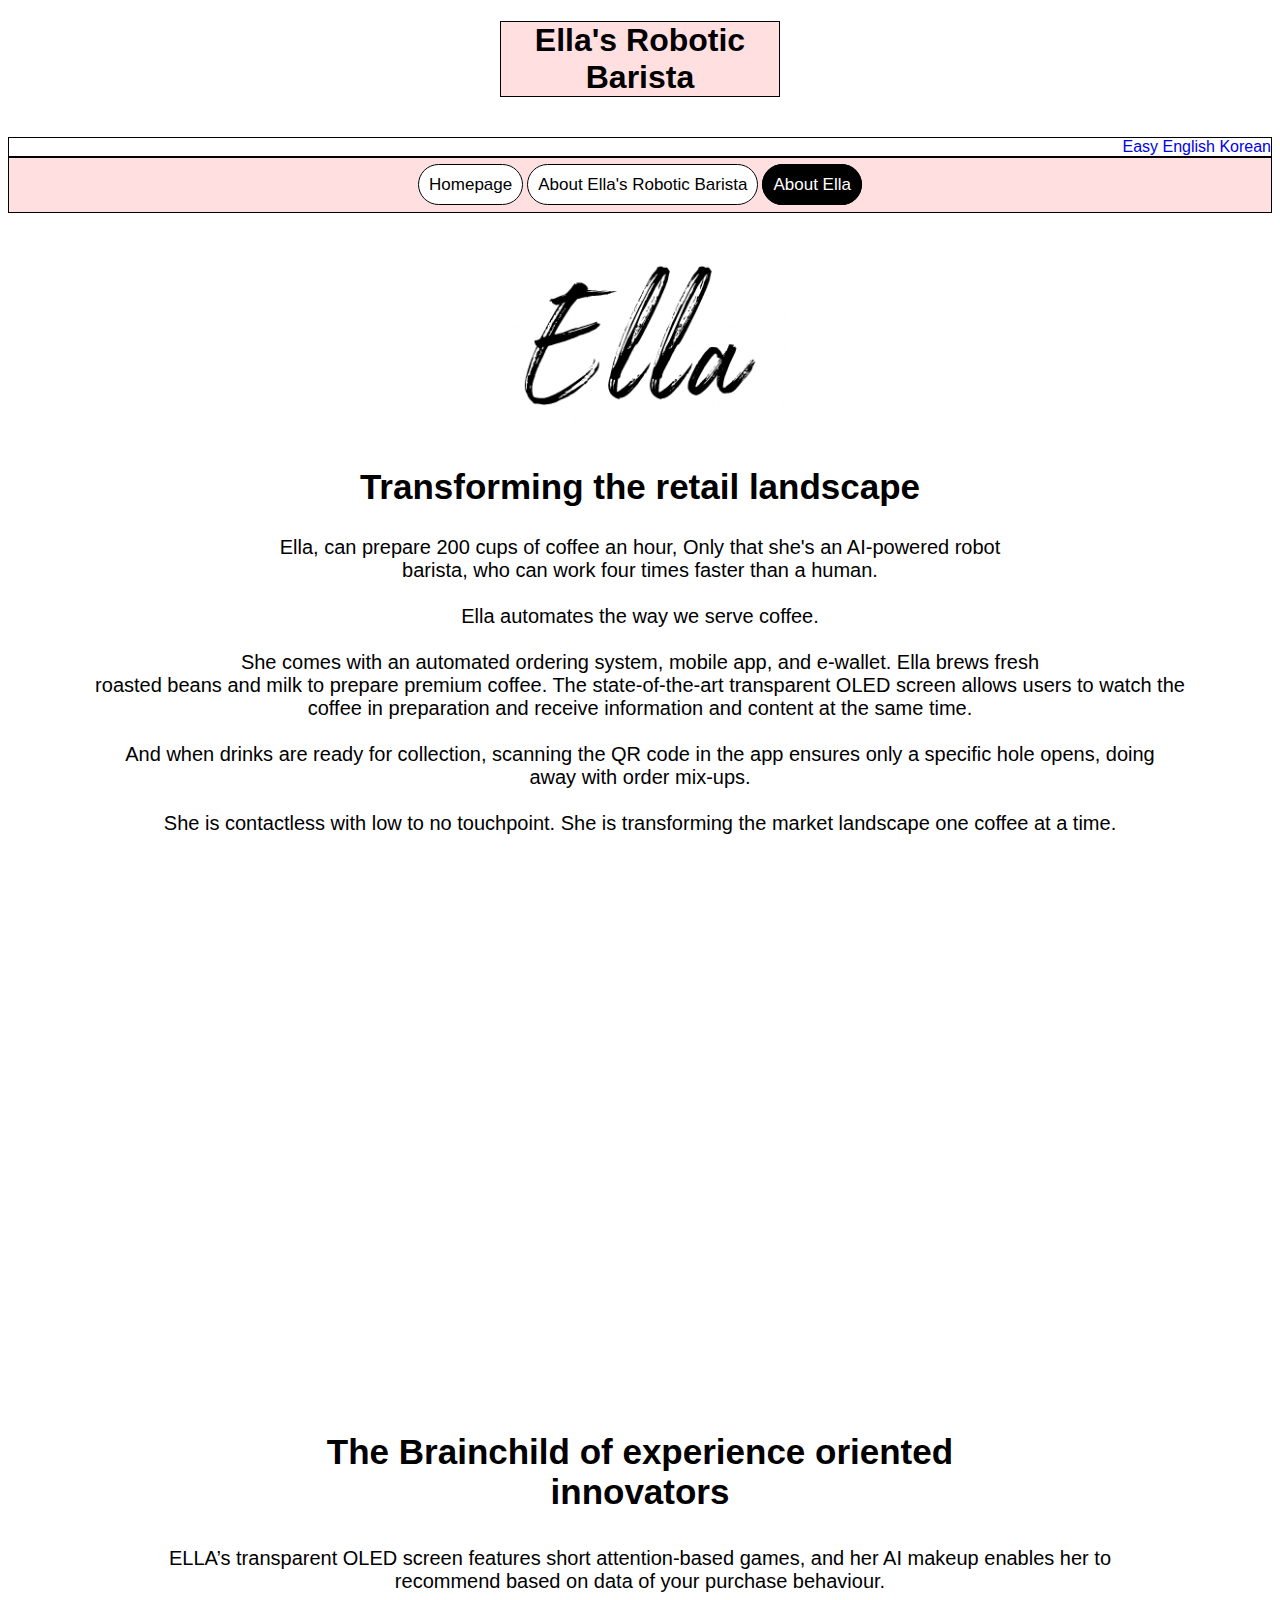
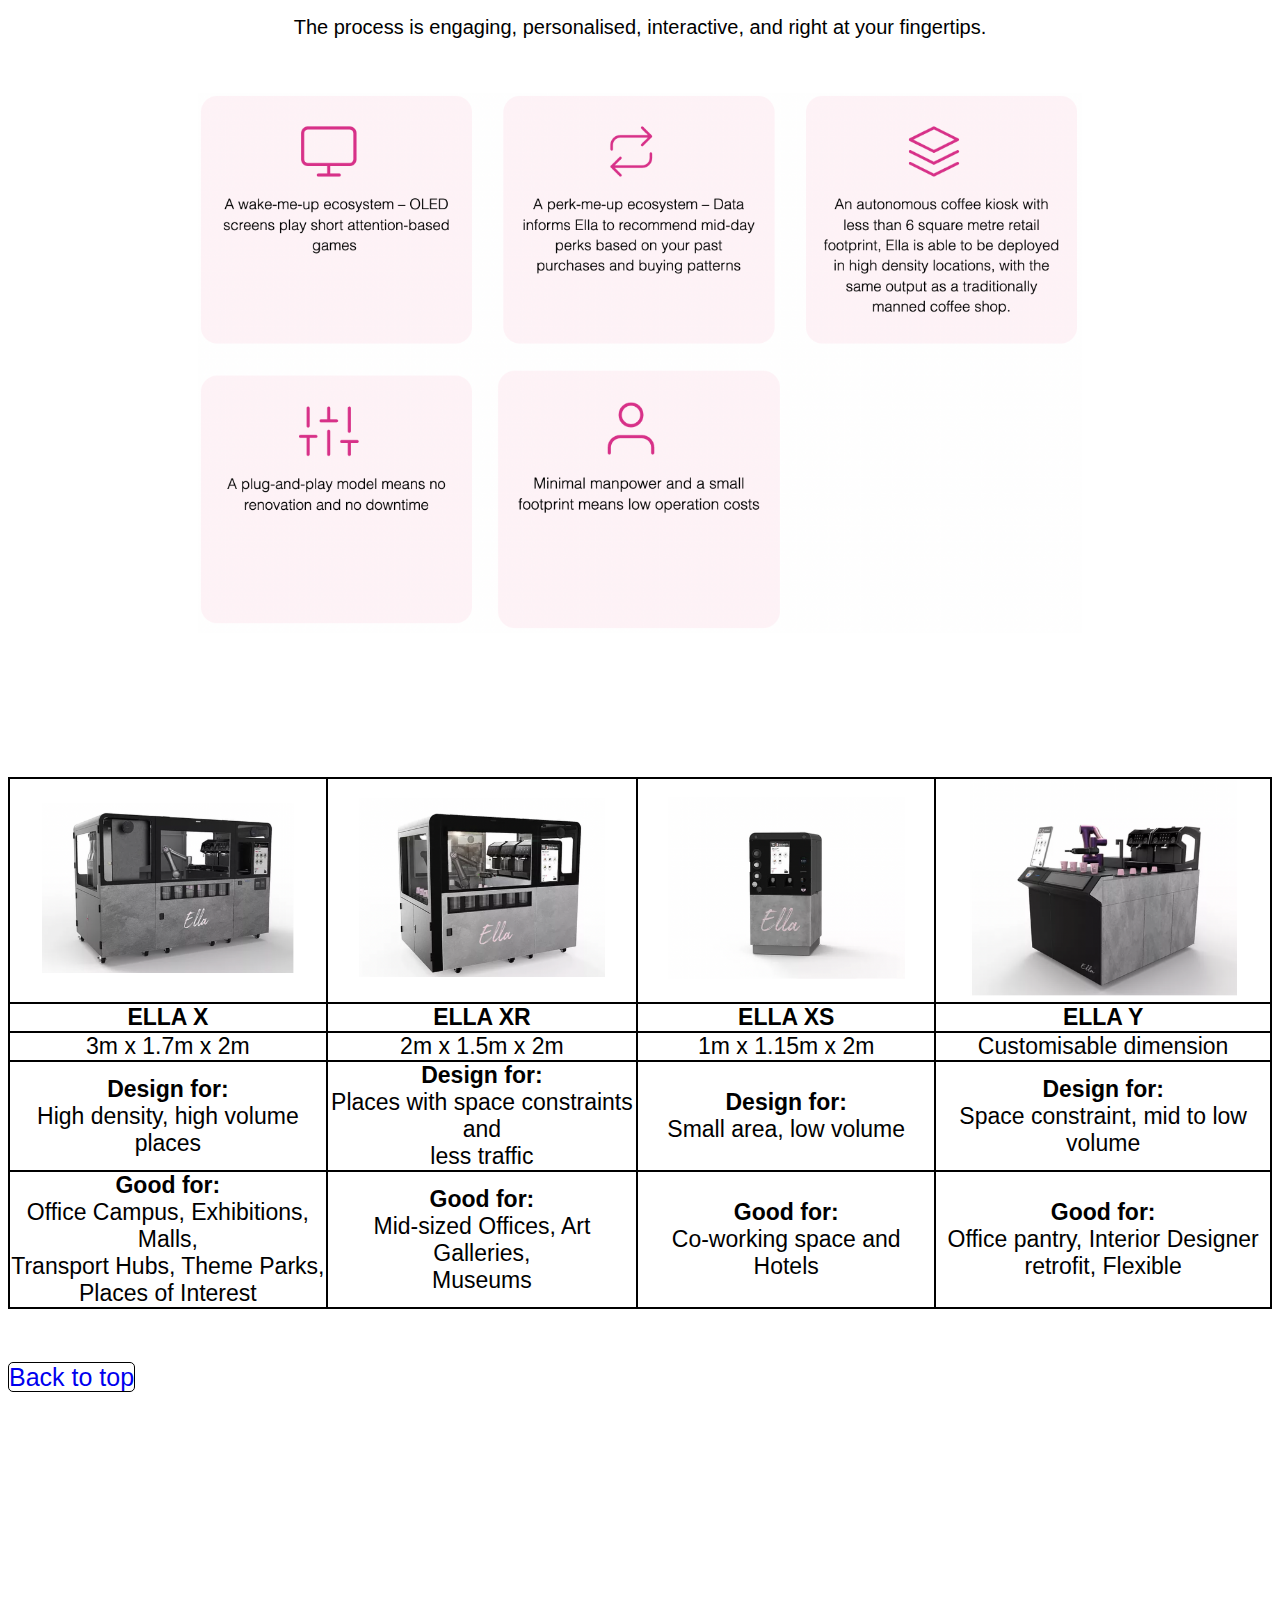
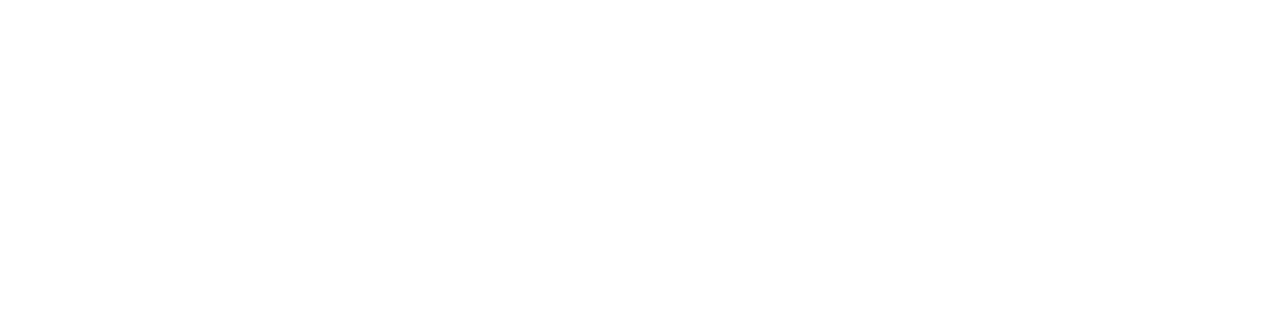
<file: ella copy.html>
<!DOCTYPE html>
<html lang="en" dir="ltr">
  <head>
    <meta charset="utf-8">
    <link rel="stylesheet" href="stylesheet.css">
    <title>Ella's Robotic Barista</title>
    <center>
    <!--title-->
    <h1><b><div class="title2">Ella's Robotic Barista</div></b></h1>
    </center>
    <!--title-->
    <br>
    <div class="lang" dir="rtl">
      <a href="ella.html">Easy English</a>
      <a href="ellakr.html">Korean</a>
    </div>
    <!--topnav-->
    <center>
    <div class="topnav2">
      <a href="index.html">Homepage</a>
      <a href="shop.html">About Ella's Robotic Barista</a>
      <a class="active" href="ella.html">About Ella</a>
    </div>
    <br>
    <!--topnav-->
    </center>
  </head>
  <STYLE>A {text-decoration: none;} </STYLE>
  <!--start of body-->
  <body bgcolor=white>
      <img class="ellaimg" src="images/Ellaname.png" alt="Ella">
      <h2 class="pg3title">Transforming the retail landscape</h2>
      <div class="pg3bodypara">Ella, can prepare 200 cups of coffee an hour, Only that she's an AI-powered robot<br>barista, who can work four times faster than a human.<br><br>Ella automates the way we serve coffee.<br><br>She comes with an automated ordering system, mobile app, and e-wallet. Ella brews fresh<br>roasted beans and milk to prepare premium coffee. The state-of-the-art transparent OLED screen allows users to watch the<br>coffee in preparation and receive information and content at the same time.<br><br>And when drinks are ready for collection, scanning the QR code in the app ensures only a specific hole opens, doing<br>away with order mix-ups.<br><br>She is contactless with low to no touchpoint. She is transforming the market landscape one coffee at a time.
      </div>
      <br><br><br><br><br>

  <div class="parallaxpage3"></div>

  <br><br><br><br>
  <h3 class="pg3title">The Brainchild of experience oriented<br>innovators</h3>
  <div class="pg3bodypara">
    ELLA’s transparent OLED screen features short attention-based games, and her AI makeup enables her to<br>recommend based on data of your purchase behaviour.<br><br>The process is engaging, personalised, interactive, and right at your fingertips.
  </div>
  <br><br><br>
<img src="images/table.png" alt="images" class="page3charac">

  <table class="table">
  <tr>
    <td> <img src="images/ELLAX.png" alt="ELLA X" style="width:80%"> </td>
    <td> <img src="images/ELLAXR.png" alt="ELLA XR" style="width:80%"> </td>
    <td> <img src="images/ELLAXS.png" alt="ELLA XS" style="width:80%"> </td>
    <td> <img src="images/ELLAY.png" alt="ELLA Y" style="width:80%"> </td>
  </tr>
  <br><br><br><br><br><br><br><br>
  <tr>
    <td><b>ELLA X</b></td>
    <td><b>ELLA XR</b></td>
    <td><b>ELLA XS</b></td>
    <td><b>ELLA Y</b></td>
  </tr>
  <tr>
    <td>3m x 1.7m x 2m</td>
    <td>2m x 1.5m x 2m</td>
    <td>1m x 1.15m x 2m</td>
    <td>Customisable dimension</td>
  </tr>
  <tr>
    <td><b>Design for:</b><br>High density, high volume places</td>
    <td><b>Design for:</b><br>Places with space constraints and<br>less traffic</td>
    <td><b>Design for:</b><br>Small area, low volume</td>
    <td><b>Design for:</b><br>Space constraint, mid to low volume</td>
  </tr>
  <tr>
    <td><b>Good for:</b><br>Office Campus, Exhibitions, Malls,<br>Transport Hubs, Theme Parks,<br>Places of Interest</td>
    <td><b>Good for:</b><br>Mid-sized Offices, Art Galleries,<br>Museums</td>
    <td><b>Good for:</b><br>Co-working space and Hotels</td>
    <td><b>Good for:</b><br>Office pantry, Interior Designer<br>retrofit, Flexible</td>
  </tr>
</table>
<br><br><br>
  <a class="anchor" href="#top">Back to top</a>
<br><br><br><br><br><br><br><br><br><br><br><br><br><br><br><br><br><br><br><br><br><br><br><br><br><br><br><br><br><br>
  </body>
</file>
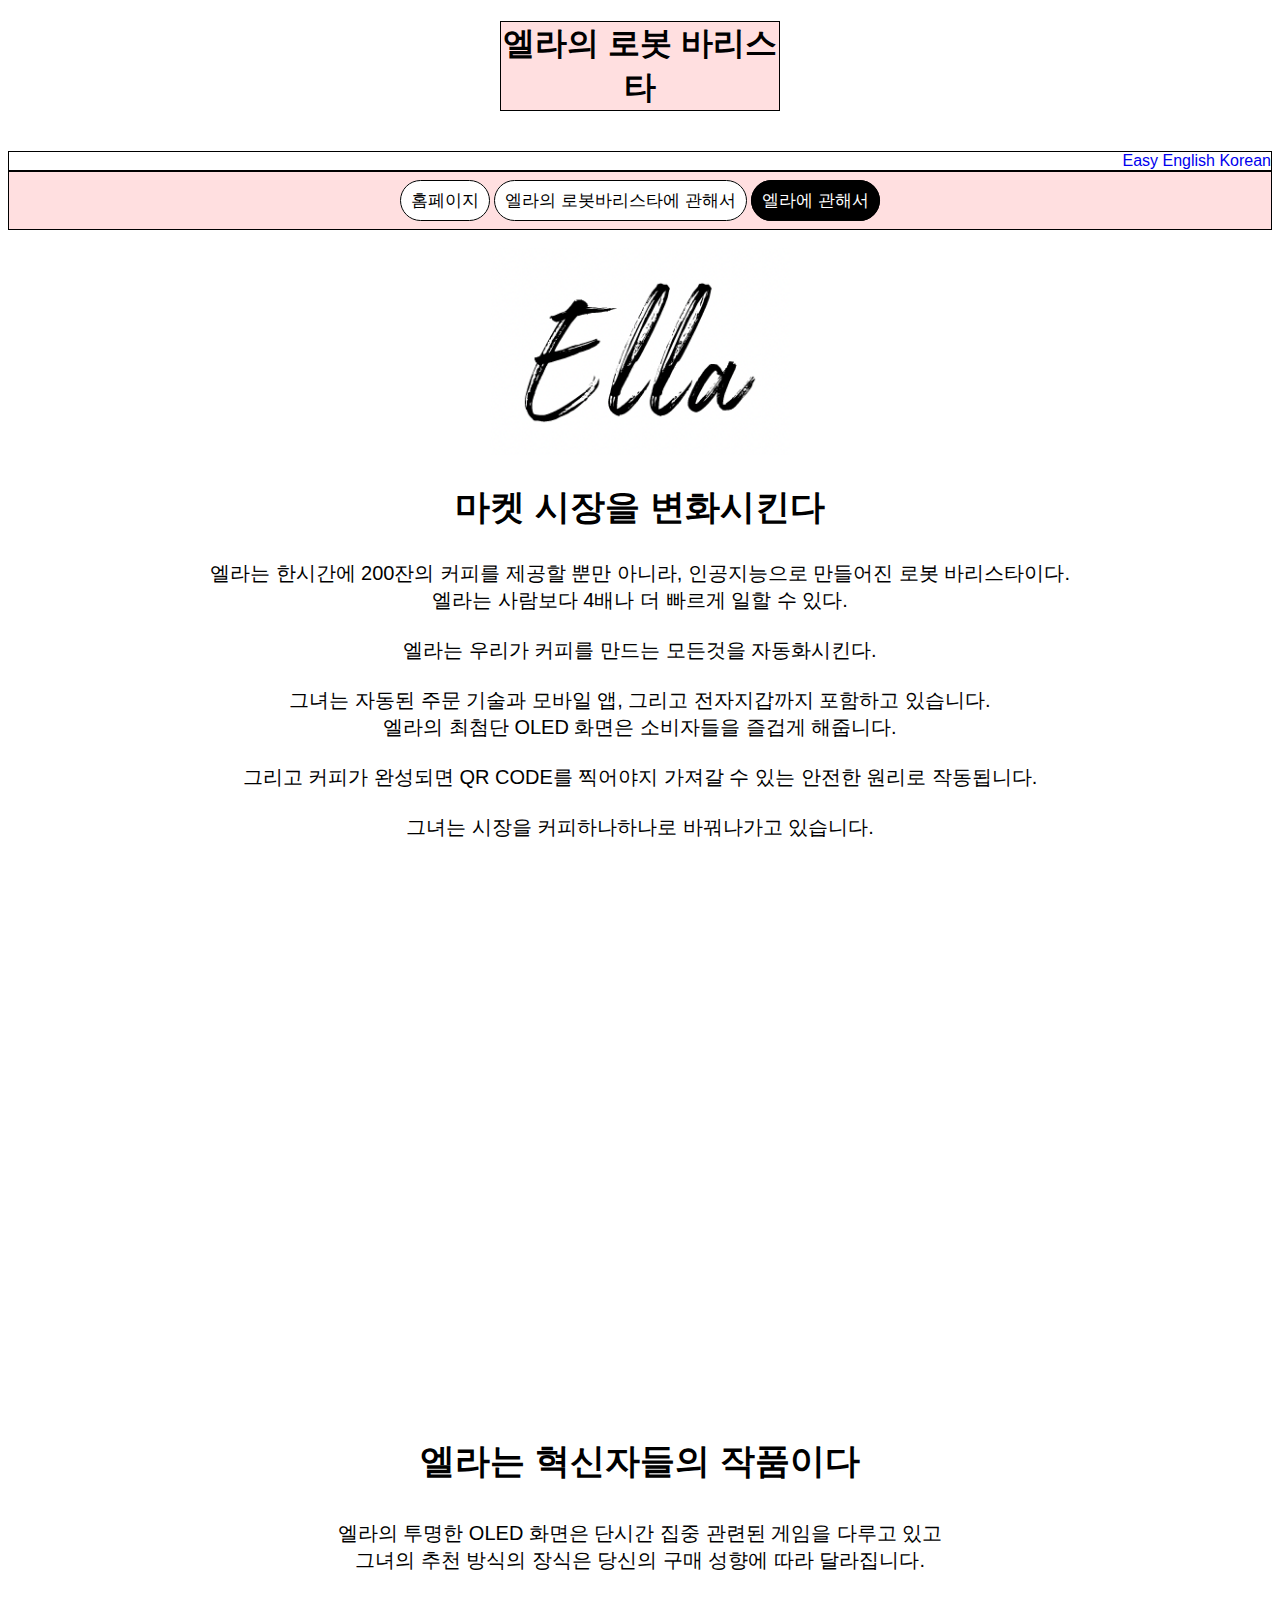
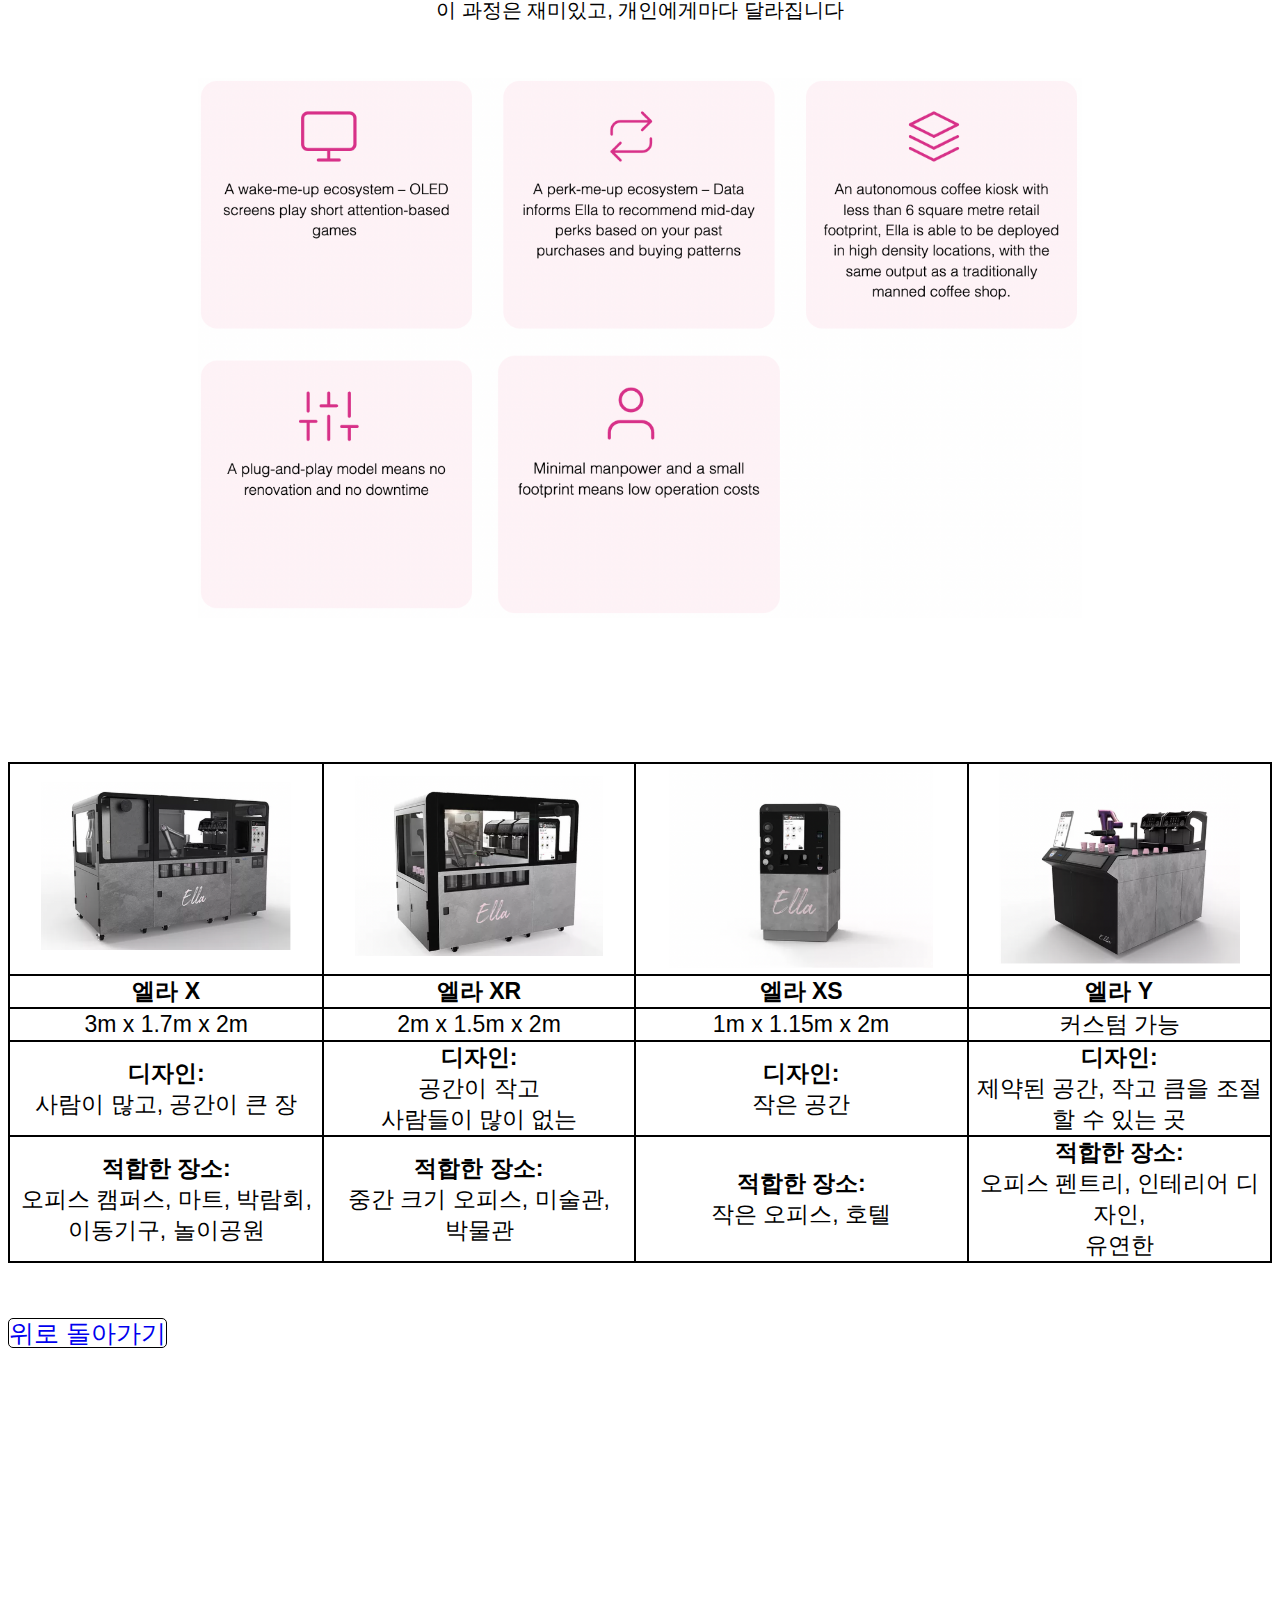
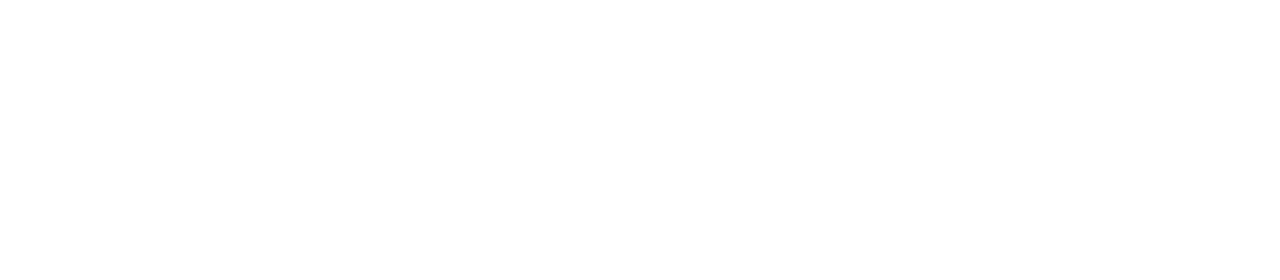
<file: ellakr copy.html>
<!DOCTYPE html>
<html lang="en" dir="ltr">
  <head>
    <meta charset="utf-8">
    <link rel="stylesheet" href="stylesheet.css">
    <title>Ella's Robotic Barista</title>
    <center>
    <!--title-->
    <h1><b><div class="title2">엘라의 로봇 바리스타</div></b></h1>
    <!--title-->
    <!--topnav-->
  </center>
    <br>
    <div class="lang" dir="rtl">
      <a href="ella.html">Easy English</a>
      <a href="ellakr.html">Korean</a>
    </div>
    <center>
    <div class="topnav2">
      <a href="indexkr.html">홈페이지</a>
      <a href="shopkr.html">엘라의 로봇바리스타에 관해서</a>
      <a class="active" href="ellakr.html">엘라에 관해서</a>
    </div>
    <br>
    <!--topnav-->
    </center>
  </head>
  <STYLE>A {text-decoration: none;} </STYLE>
  <!--start of body-->
  <body bgcolor=white>
      <img class="ellaimg" src="images/Ellaname.png" alt="Ella">
      <h2 class="pg3title">마켓 시장을 변화시킨다</h2>
      <div class="pg3bodypara">엘라는 한시간에 200잔의 커피를 제공할 뿐만 아니라, 인공지능으로 만들어진 로봇 바리스타이다.<br>엘라는 사람보다 4배나 더 빠르게 일할 수 있다.<br><br>엘라는 우리가 커피를 만드는 모든것을 자동화시킨다.<br><br>그녀는 자동된 주문 기술과 모바일 앱, 그리고 전자지갑까지 포함하고 있습니다.<br>엘라의 최첨단 OLED 화면은 소비자들을 즐겁게 해줍니다.<br><br>그리고 커피가 완성되면 QR CODE를 찍어야지 가져갈 수 있는 안전한 원리로 작동됩니다.<br><br>그녀는 시장을 커피하나하나로 바꿔나가고 있습니다.
      </div>
      <br><br><br><br><br>

  <div class="parallaxpage3"></div>

  <br><br><br><br>
  <h3 class="pg3title">엘라는 혁신자들의 작품이다</h3>
  <div class="pg3bodypara">
    엘라의 투명한 OLED 화면은 단시간 집중 관련된 게임을 다루고 있고<br>그녀의 추천 방식의 장식은 당신의 구매 성향에 따라 달라집니다.<br><br>이 과정은 재미있고, 개인에게마다 달라집니다
  </div>
  <br><br><br>
<img src="images/table.png" alt="images" class="page3charac">

  <table class="table">
  <tr>
    <td> <img src="images/ELLAX.png" alt="ELLA X" style="width:80%"> </td>
    <td> <img src="images/ELLAXR.png" alt="ELLA XR" style="width:80%"> </td>
    <td> <img src="images/ELLAXS.png" alt="ELLA XS" style="width:80%"> </td>
    <td> <img src="images/ELLAY.png" alt="ELLA Y" style="width:80%"> </td>
  </tr>
  <br><br><br><br><br><br><br><br>
  <tr>
    <td><b>엘라 X</b></td>
    <td><b>엘라 XR</b></td>
    <td><b>엘라 XS</b></td>
    <td><b>엘라 Y</b></td>
  </tr>
  <tr>
    <td>3m x 1.7m x 2m</td>
    <td>2m x 1.5m x 2m</td>
    <td>1m x 1.15m x 2m</td>
    <td>커스텀 가능</td>
  </tr>
  <tr>
    <td><b>디자인:</b><br>사람이 많고, 공간이 큰 장</td>
    <td><b>디자인:</b><br>공간이 작고<br>사람들이 많이 없는</td>
    <td><b>디자인:</b><br>작은 공간</td>
    <td><b>디자인:</b><br>제약된 공간, 작고 큼을 조절 할 수 있는 곳</td>
  </tr>
  <tr>
    <td><b>적합한 장소:</b><br>오피스 캠퍼스, 마트, 박람회,<br>이동기구, 놀이공원</td>
    <td><b>적합한 장소:</b><br>중간 크기 오피스, 미술관,<br>박물관</td>
    <td><b>적합한 장소:</b><br>작은 오피스, 호텔</td>
    <td><b>적합한 장소:</b><br>오피스 펜트리, 인테리어 디자인,<br>유연한</td>
  </tr>
</table>
<br><br><br>
  <a class="anchor" href="#top">위로 돌아가기</a>
<br><br><br><br><br><br><br><br><br><br><br><br><br><br><br><br><br><br><br><br><br><br><br><br><br><br><br><br><br><br>
  </body>
</file>
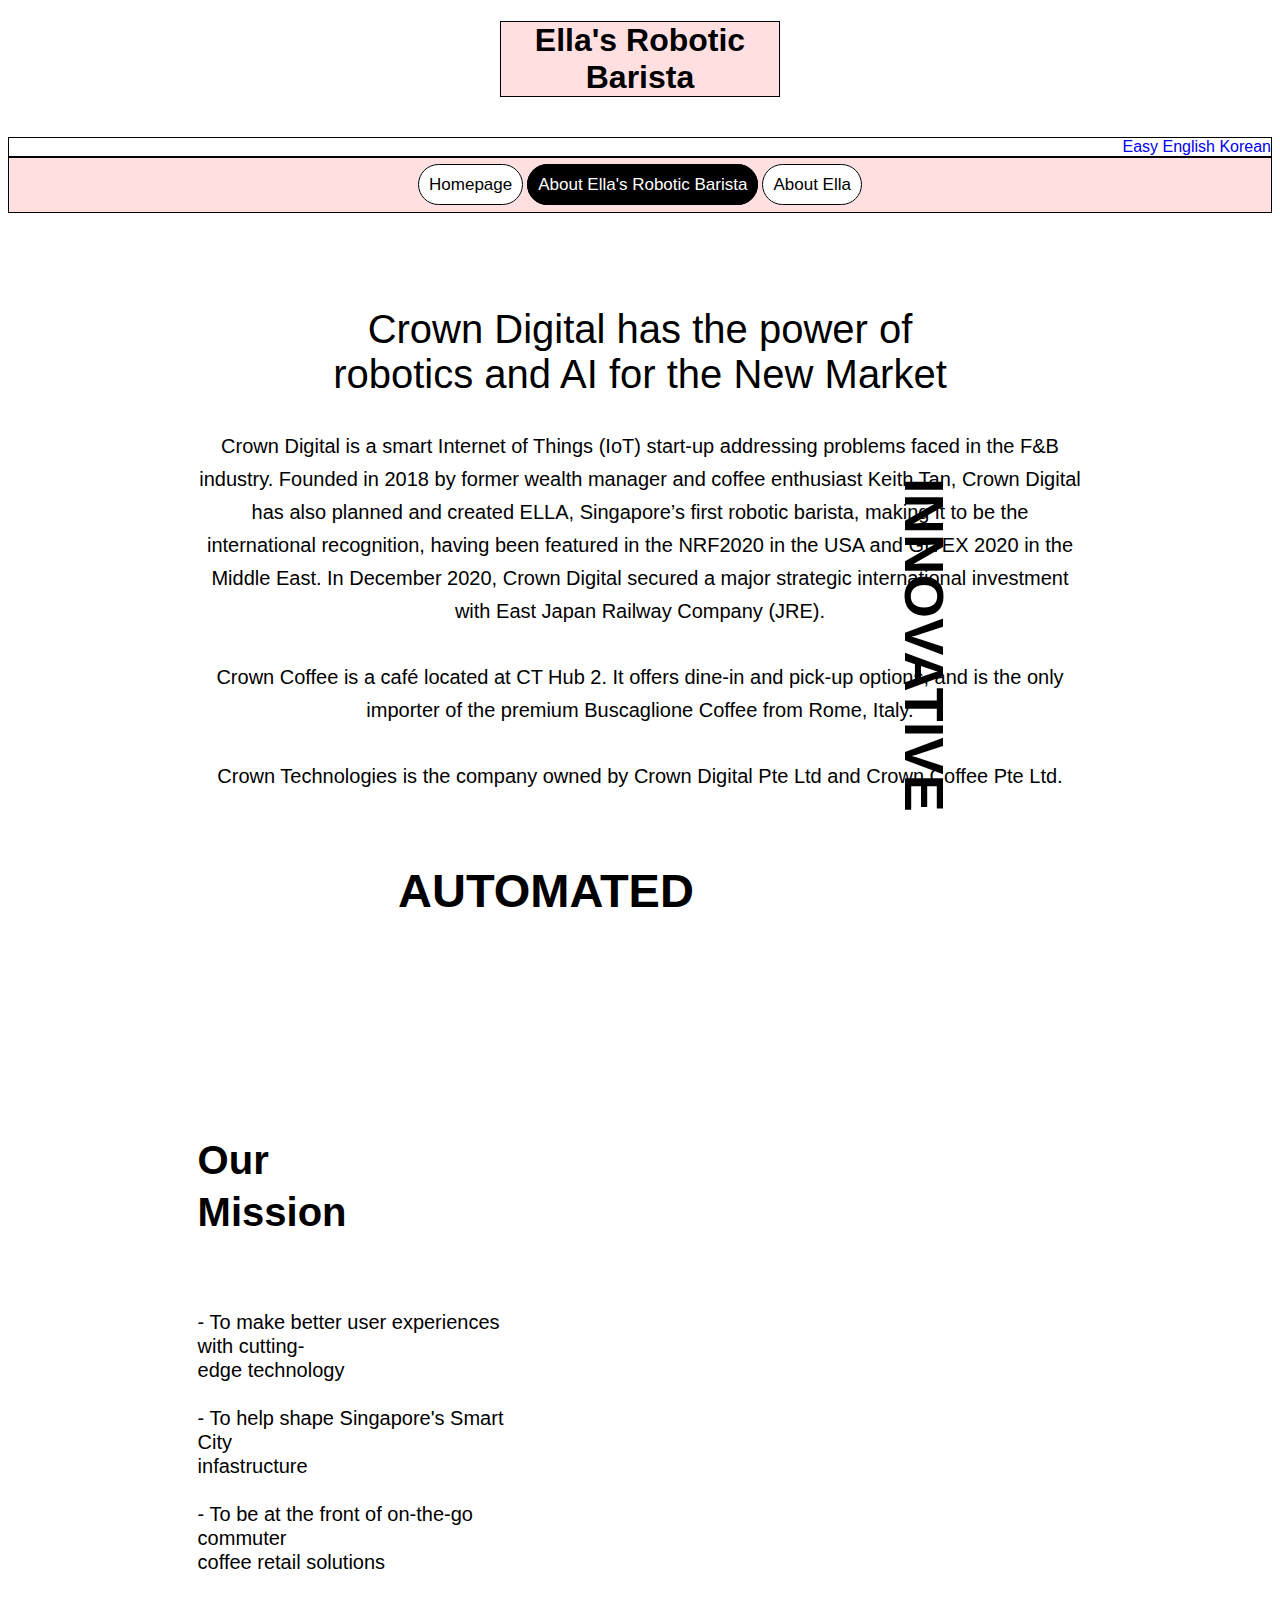
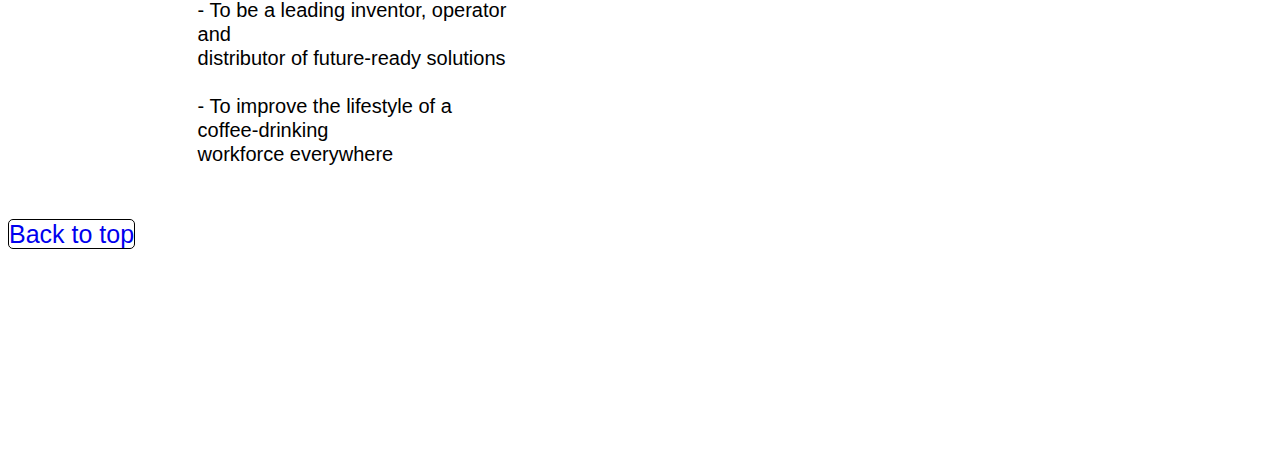
<file: shop copy.html>
<!DOCTYPE html>
<html lang="en" dir="ltr">
  <head>
    <meta charset="utf-8">
    <link rel="stylesheet" href="stylesheet.css">
    <title>Ella's Robotic Barista</title>
    <center>
    <!--title-->
    <h1><b><div class="title2">Ella's Robotic Barista</div></b></h1>
    </center>
    <!--title-->
    <br>
    <div class="lang" dir="rtl">
      <a href="shop.html">Easy English</a>
      <a href="shopkr.html">Korean</a>
    </div>
    <!--topnav-->
    <center>
    <div class="topnav2">
      <a href="index.html">Homepage</a>
      <a class="active" href="shop.html">About Ella's Robotic Barista</a>
      <a href="ella.html">About Ella</a>
    </div>
    <br>
    <!--topnav-->
    </center>
  </head>
  <STYLE>A {text-decoration: none;} </STYLE>
  <!--start of body-->
  <body bgcolor=white>
<br>
<br>
    <div class="page2title">
      Crown Digital has the power of<br>robotics and AI for the New Market
    </div>
    <div class="norm">
      <br>Crown Digital is a smart Internet of Things (IoT) start-up addressing problems faced in the F&B<br>industry. Founded in 2018 by former wealth manager and coffee enthusiast Keith Tan, Crown Digital<br>has also planned and created ELLA, Singapore’s first robotic barista, making it to be the<br>international recognition, having been featured in the NRF2020 in the USA and GITEX 2020 in the<br>Middle East. In December 2020, Crown Digital secured a major strategic international investment<br>with East Japan Railway Company (JRE).<br><br>Crown Coffee is a café located at CT Hub 2. It offers dine-in and pick-up options, and is the only<br>importer of the premium Buscaglione Coffee from Rome, Italy.<br><br>Crown Technologies is the company owned by Crown Digital Pte Ltd and Crown Coffee Pte Ltd.
    </div>
    <div class="rotate1">INNOVATIVE</div>
    <div class="rotate2">AUTOMATED</div>
    <br><br><br><br><br><br><br><br><br>
  <div class="column2">
  </div>
<br><br><br>
<div class="objective">
  <div class="mission">
    Our<br>Mission
  </div>
  <div class="point">
    <br><br><br>
    - To make better user experiences with cutting-<br>edge technology
    <br><br>
    - To help shape Singapore's Smart City<br>infastructure
    <br><br>
    - To be at the front of on-the-go commuter<br>coffee retail solutions
    <br><br>
    - To be a leading inventor, operator and<br>distributor of future-ready solutions
    <br><br>
    - To improve the lifestyle of a coffee-drinking<br>workforce everywhere
  </div>
</div>
<br><br><br>
  <a class="anchor" href="#top">Back to top</a>
<br><br><br><br><br><br><br><br><br><br><br><br><br>
  </body>
</file>
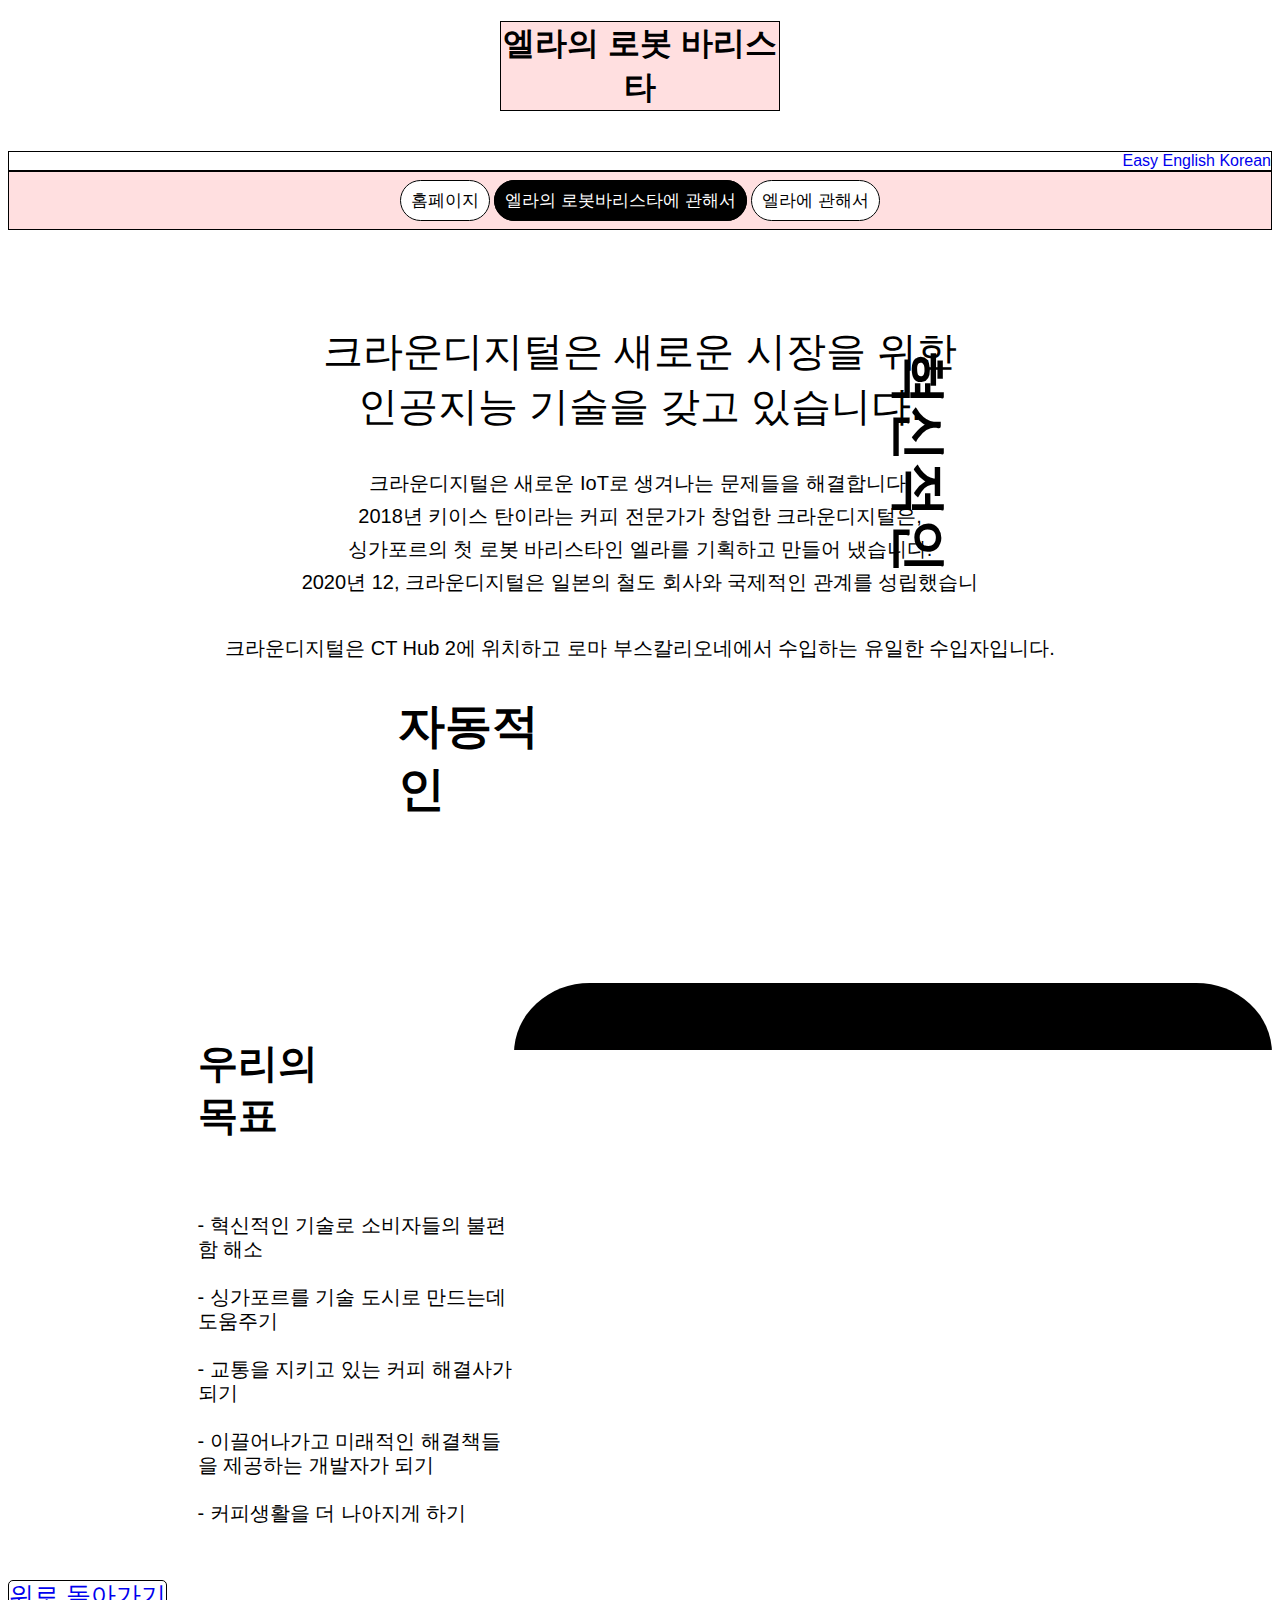
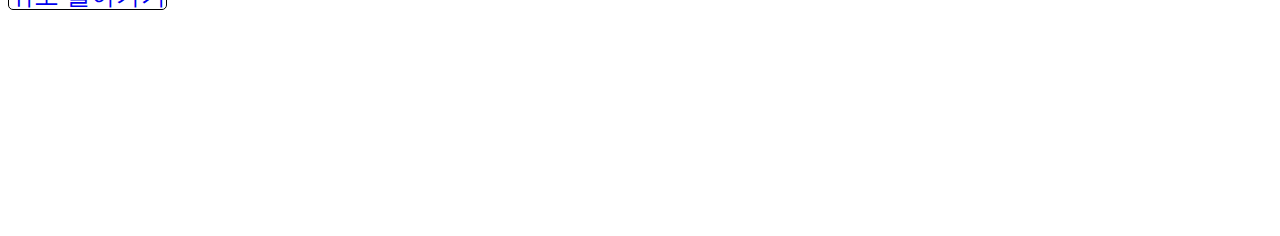
<file: shopkr copy.html>
<!DOCTYPE html>
<html lang="en" dir="ltr">
  <head>
    <meta charset="utf-8">
    <link rel="stylesheet" href="stylesheet.css">
    <title>Ella's Robotic Barista</title>
    <center>
    <!--title-->
    <h1><b><div class="title2">엘라의 로봇 바리스타</div></b></h1>
    <!--title-->
    <!--topnav-->
  </center>
    <br>
    <div class="lang" dir="rtl">
      <a href="shop.html">Easy English</a>
      <a href="shopkr.html">Korean</a>
    </div>
    <center>
    <div class="topnav2">
      <a href="indexkr.html">홈페이지</a>
      <a class="active" href="shopkr.html">엘라의 로봇바리스타에 관해서</a>
      <a href="ellakr.html">엘라에 관해서</a>
    </div>
    <br>
    <!--topnav-->
    </center>
  </head>
  <STYLE>A {text-decoration: none;} </STYLE>
  <!--start of body-->
  <body bgcolor=white>
<br>
<br>
    <div class="page2title">
      크라운디지털은 새로운 시장을 위한<br>인공지능 기술을 갖고 있습니다.
    </div>
    <div class="norm">
      <br>크라운디지털은 새로운 IoT로 생겨나는 문제들을 해결합니다.<br>2018년 키이스 탄이라는 커피 전문가가 창업한 크라운디지털은,<br>싱가포르의 첫 로봇 바리스타인 엘라를 기획하고 만들어 냈습니다.<br>2020년 12, 크라운디지털은 일본의 철도 회사와 국제적인 관계를 성립했습니<br><br>크라운디지털은 CT Hub 2에 위치하고 로마 부스칼리오네에서 수입하는 유일한 수입자입니다.<br>
    </div>
    <div class="rotate1">혁신적인</div>
    <div class="rotate2">자동적인</div>
    <br><br><br><br><br><br><br><br><br>
  <div class="column2">
  </div>
<br><br><br>
<div class="objective">
  <div class="mission">
    우리의<br>목표
  </div>
  <div class="point">
    <br><br><br>
    - 혁신적인 기술로 소비자들의 불편함 해소
    <br><br>
    - 싱가포르를 기술 도시로 만드는데 도움주기
    <br><br>
    - 교통을 지키고 있는 커피 해결사가 되기
    <br><br>
    - 이끌어나가고 미래적인 해결책들을 제공하는 개발자가 되기
    <br><br>
    - 커피생활을 더 나아지게 하기
  </div>
</div>
<br><br><br>
  <a class="anchor" href="#top">위로 돌아가기</a>
<br><br><br><br><br><br><br><br><br><br><br><br><br>
  </body>
</file>
<file: stylesheet.css>
.title {
  background-color:white;
  font-family: sans-serif;
  font-size: 50px
  color: black;
  width: 22%;
  border: 1px solid black;
}
.lang{
  font-family: sans-serif;
  border: 1px solid black;
}
.lol{
  font-family: sans-serif;
  color: Black;
  font-size: 50px;
  text-align: left;
  padding-left: 470px;
  padding-top:250px;
  font-weight: 600;
}
.lol2{
  font-family: sans-serif;
  color: Black;
  font-size: 20px;
  text-align: left;
  padding-left: 470px;
  padding-bottom: 310px;
  font-weight: lighter;
}
.parallax {
  background-image: url("images/Ellahomepage.png");
  min-height: 500px;
  background-attachment: fixed;
  background-position: center;
  background-repeat: no-repeat;
  background-size: cover;
}
.body{
  background-color: Black;
}
/*navigationbar*/
/*topnav background color*/
.topnav {
  background-color: #FFFFFF;
  overflow: visible;
  padding-top: 17px;
  padding-bottom: 17px;
  border: 1px solid black;
}
/* link style*/
.topnav a {
  float: center;
  color: Black;
  text-align: center;
  padding: 14px 16px;
  font-size: 17px;
  font-family: sans-serif;

  border-radius: 25px;
  border: 1px solid black;
  padding: 10px;
  width: 75px;
  height: 18px;
}
/*Change color of link*/
.topnav a:hover {
  background-color: black;
  color: white;
}

/*Change color when active*/
.topnav a.active {
  background-color: Black;
  color: white;
}
/*images*/
/* Container holding the image and the text */
.container {
  position: relative;
  text-align: center;
  color: white;
}
/* Centered text */
.centered {
  position: absolute;
  top: 50%;
  left: 20%;
  transform: translate(-50%, -50%);
}
.homepageaboutshoptitle {
  text-align: left;
  font-family: sans-serif;
  font-size: 17px;
  font-weight: lighter;
  color: #FFDFE0;
}
h1{
  font-family: sans-serif;
}
.aboutus{
  text-align: left;
  font-size: 40px;
  font-family: sans-serif;
}
.texthomepage{
  text-align: left;
  font-size: 20px;
  font-family: sans-serif;
  font-weight: lighter;
}
.linkpage1{
}
.linkpage1 a{
  text-align: center;
  font-size: 20px;
  font-family: sans-serif;
  font-weight: 100;
  color: black;
  background-color: white;

  float: left;
  padding: 14px 16px;

  border-radius: 25px;
  border: 1px solid White;
  padding: 10px;
  width: 120px;
  height: 20px;
}
.linkpage1 a:hover {
  background-color: black;
  color: white;

}
.parallax1 {
  /* The image used */
  background-image: url("images/Ellahomepage.png");

  /* Set a specific height */
  height: 70%;

  /* Create the parallax scrolling effect */
  background-attachment: fixed;
  background-position: center;
  background-repeat: no-repeat;
  background-size: cover;
}
/*page2*/
.title2{
  background-color:#FFDFE0;
  font-family: sans-serif;
  font-size: 50px
  color: black;
  width: 22%;
  border: 1px solid black;
}
.topnav2 {
  background-color: #FFDFE0;
  overflow: visible;
  padding-top: 17px;
  padding-bottom: 17px;
  border: 1px solid black;
}
.topnav2 a {
  float: center;
  color: Black;
  text-align: center;
  padding: 14px 16px;
  font-size: 17px;
  font-family: sans-serif;

  border-radius: 25px;
  border: 1px solid black;
  padding: 10px;
  width: 75px;
  height: 18px;
  background-color: white;
}
/*Change color of link*/
.topnav2 a:hover {
  background-color: black;
  color: white;
}

/*Change color when active*/
.topnav2 a.active {
  background-color: Black;
  color: white;
}
.page2title{
  font-size: 40px;
  font-weight: 500;
  font-family: "Tahoma", sans-serif;
  padding-top: 40px;

  text-align: center;
}
.norm{
  font-size: 20px;
  font-weight:100;
  font-family: sans-serif;

  text-align: center;

  line-height: 165%;
}
.rotate1{
  transform: rotate(-270deg);
  font-family: sans-serif;
  font-weight: bold;
  padding-right: 300px;
  padding-bottom:0px;
  font-size: 56px;
  width: 400px;
  height: 70px;
  float: right;
}
.rotate2{
  font-family: sans-serif;
  font-weight: bold;
  font-size: 47px;
  padding-left: 390px;
  padding-top: 30px;
}
.column2{
  float:right;
  width:500px;
  height:600px;
  padding:5px;
  padding-top: 100px;
  padding-left: 20%;
  background-image: url("images/Ellabarista.png");

  /* Create the parallax scrolling effect */
  background-attachment: fixed;
  background-position: center;
  background-repeat: no-repeat;
  background-size: cover;
  border-radius: 10%;
}
.objective{
  text-align: left;
  padding-left: 15%;
}
.mission{
  font-size: 40px;
  font-weight: bold;
  font-family: sans-serif;
  line-height: 130%;
}
.point{
  font-size: 20px;
  font-weight: 100;
  font-family: sans-serif;
  line-height: 120%;
}
.ellaimg{
  width: 300px;
  display: block;
  margin-left: auto;
  margin-right: auto;
}
.pg3title{
  text-align: center;
  font-family: sans-serif;
  font-size: 35px;
}
.pg3bodypara{
  text-align: center;
  font-family: sans-serif;
  font-size: 20px;
  font-weight: 100;
}
.parallaxpage3{
  background-image: url("images/page3para.jpg");
  min-height: 400px;
  background-attachment: fixed;
  background-position: center;
  background-repeat: no-repeat;
  background-size: cover;
  width: 90%;
  display: block;
  margin-left: auto;
  margin-right: auto;
}
.page3charac{
  width: 70%;
  display: block;
  margin-left: auto;
  margin-right: auto;
}
.table, td{
  text-align: center;
  font-family: sans-serif;
  border: 2px solid black;
  border-collapse: collapse;
  font-size: 23px;
  padding: inherit;
}
.anchor{
  font-family: sans-serif;
  font-size: 25px;
  border: 1px solid black;
  overflow: visible;
  border-radius: 5px;
}
.ellahomepagepic{
  width: 100%;
  padding-top: 7px;
}
</file>
